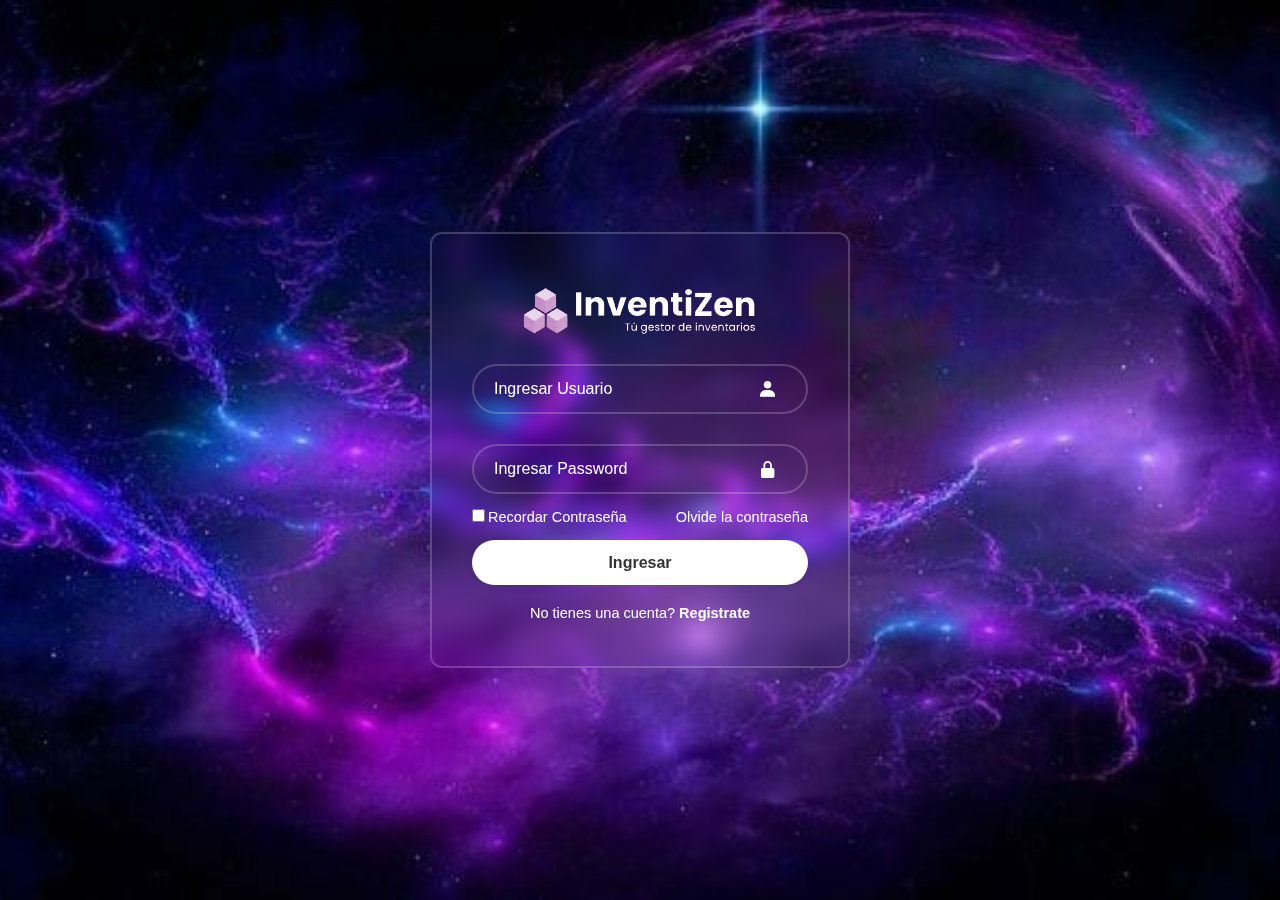
<file: login.html>
<!DOCTYPE html>
<html lang="en">
<head>
  <meta charset="UTF-8">
  <meta name="viewport" content="width=device-width, initial-scale=1.0">
  <title>Iniciar Sesion</title>
  <link rel="stylesheet" href="css/estilos.css" />
  <link rel="stylesheet" href="https://unpkg.com/boxicons@2.1.4/css/boxicons.min.css">
  
  <style>
    #aa {
      text-decoration: none;
      color: black;
    }
    .logo {
      width: 270px; 
      display: block;
      margin: 0 auto;
      margin-bottom: -110px;
      margin-top: -90px;
    }
  </style>

</head>
<script>
  async function login(event) {
    event.preventDefault();
    const username = document.getElementById("username").value;
    const password = document.getElementById("password").value;

    const response = await fetch('http://localhost:8000/token', {
      method: 'POST',
      headers: {
        'Content-Type': 'application/x-www-form-urlencoded',
      },
      body: new URLSearchParams({
        'username': username,
        'password': password,
      }),
    });

    if (response.ok) {
      const data = await response.json();
      localStorage.setItem('token', data.access_token);
      window.location.href = "index.html";
    } else {
      alert('Login failed');
    }
  }
</script>

<body>
  <div class="wrapper">
    <form onsubmit="login(event)">
      <img src="./img/logo2.png" alt="Logo" class="logo">
      <div class="input-box">
        <input type="text" id="username" placeholder="Ingresar Usuario" >
        <i class="bx bxs-user"></i>
      </div>
      <div class="input-box">
        <input type="password" id="password" placeholder="Ingresar Password" >
        <i class="bx bxs-lock-alt"></i>
      </div>
      <div class="remember-forgot">
        <label><input type="checkbox">Recordar Contraseña</label>
        <a href="password.html">Olvide la contraseña</a>
      </div>
      <button type="submit" class="btn">Ingresar</button>
      <div class="register-link">
        <p>No tienes una cuenta? <a href="registrar_user.html">Registrate</a></p>
      </div>
    </form>
  </div>
</body>
</html>
</file>
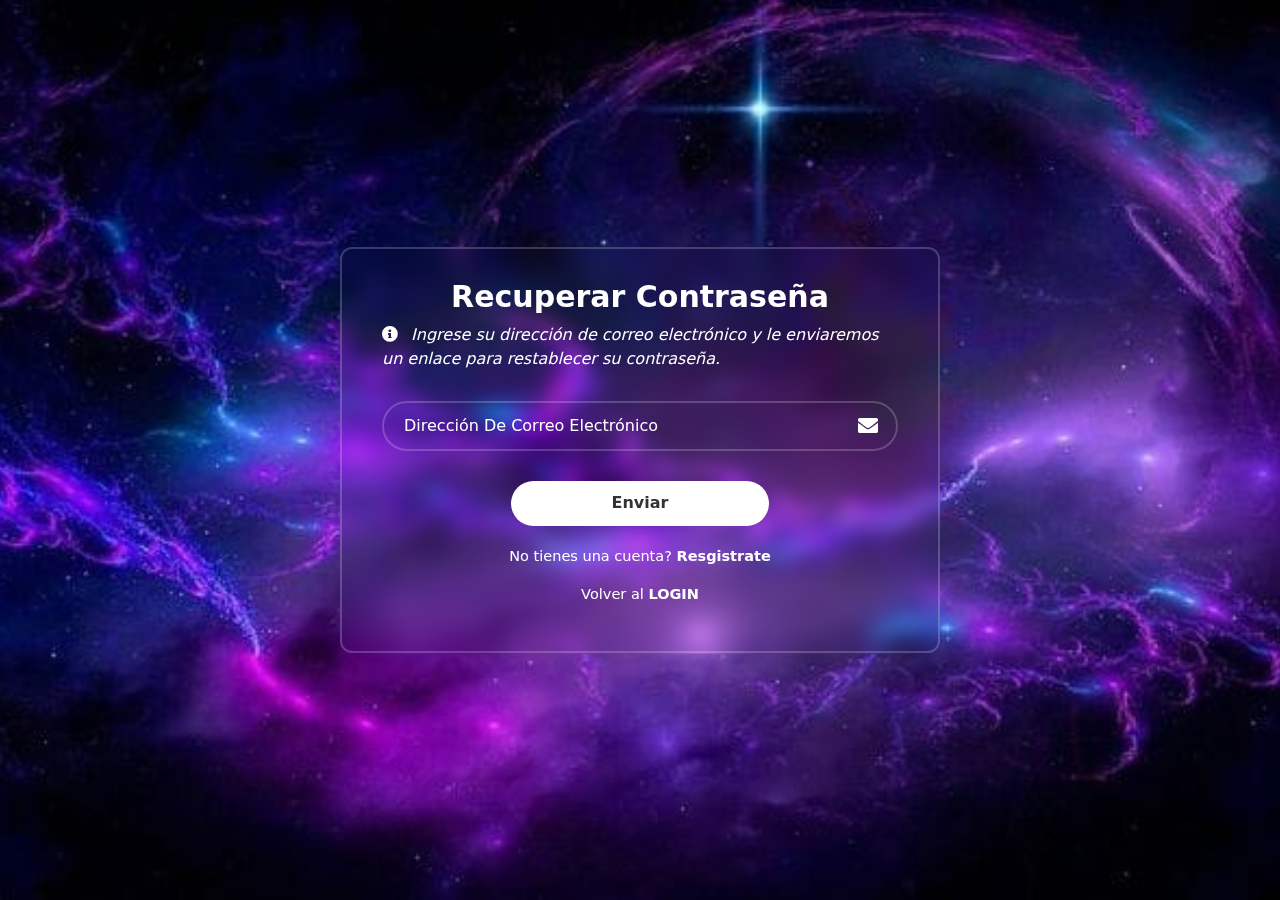
<file: password.html>
<!DOCTYPE html>
<html lang="en">
<head>
    <meta charset="UTF-8">
    <meta http-equiv="X-UA-Compatible" content="IE=edge">
    <meta name="viewport" content="width=device-width, initial-scale=1.0">
    <title>Recuperar Contraseña</title>
    <link rel="stylesheet" href="css/styles.css">
    <link rel="stylesheet" href="https://use.fontawesome.com/releases/v5.12.1/css/all.css" crossorigin="anonymous">

    <style>
        body {
            display: flex;
            justify-content: center;
            align-items: center;
            min-height: 100vh;
            background: url(img/foto_login.jpeg) no-repeat;
            background-size: cover;
            background-position: center;
        }

        .wrapper {
            width: 600px;
            background: transparent;
            border: 2px solid rgba(255, 255, 255, .2);
            backdrop-filter: blur(9px);
            color: #fff;
            border-radius: 12px;
            padding: 30px 40px;
        }

        .wrapper h1 {
            font-size: 30px;
            text-align: center;
            font-weight: normal;
            font-weight: 600;
        }

        .wrapper .input-box {
            position: relative;
            width: 100%;
            height: 50px;
            margin: 30px 0;
        }

        .input-box input {
            width: 100%;
            height: 100%;
            background: transparent;
            border: none;
            outline: none;
            border: 2px solid rgba(255, 255, 255, .2);
            border-radius: 40px;
            font-size: 16px;
            color: #fff;
            padding: 20px 45px 20px 20px;
        }

        .input-box input::placeholder {
            color: #fff;
        }

        .input-box i {
            position: absolute;
            right: 20px;
            top: 50%;
            transform: translateY(-50%);
            font-size: 20px;
            color: #fff;
        }

        .remember-forgot {
            display: flex;
            justify-content: space-between;
            font-size: 14.5px;
            margin: -15px 0 15px;
        }

        .remember-forgot label input {
            accent-color: #fff;
            margin-right: 3px;
        }

        .remember-forgot a {
            color: #fff;
            text-decoration: none;
        }

        .remember-forgot a:hover {
            text-decoration: underline;
        }

        .wrapper .btn {
            width: 50%;
            height: 45px;
            background: #fff;
            border: none;
            outline: none;
            border-radius: 40px;
            box-shadow: 0 0 10px rgba(0, 0, 0, .1);
            cursor: pointer;
            font-size: 16px;
            color: #333;
            font-weight: 600;

        }

        .wrapper .register-link {
            font-size: 14.5px;
            text-align: center;
            margin: 20px 0 15px;
        }

        .register-link p a {
            color: #fff;
            text-decoration: none;
            font-weight: 600;
        }

        .register-link p a:hover {
            text-decoration: underline;
        }

        .icon-text-container {
        display: flex;
        align-items: center; 
        }

        .icon-text-container i {
        margin-right: 8px; 
        }

        .icon-text-container span {
        font-style: italic; 
        }

    </style>
</head>
<body>
    <div class="wrapper">
        <h1>Recuperar Contraseña</h1>
        <div class="icon-text-container">
            <span>
                <i class="fas fa-info-circle"></i>
                <span>Ingrese su dirección de correo electrónico y le enviaremos un enlace para restablecer su contraseña.</span>
             </span>
        </div>
        <div class="input-box">
            <input type="email" placeholder="Dirección De Correo Electrónico">
            <i class="fas fa-envelope"></i>
        </div>
        <div class="d-flex align-items-center justify-content-center mt-4 mb-0">
            <button class="btn" href="login.html">Enviar</button>
        </div>
        <div class="register-link">
            <p>No tienes una cuenta? <a href="registrar_user.html">Resgistrate</a></p>
            <p>Volver al  <a href="registrar_user.html">LOGIN</a></p>
        </div>
    </div>
</body>
</html>
</file>
<file: css/estilos.css>
*{
    margin: 0;
    padding: 0;
    box-sizing: border-box;
    font-family: "Poppins", sans-serif;
  }
  body{
    display: flex;
    justify-content: center;
    align-items: center;
    min-height: 100vh;
    background: url(../img/foto_login.jpeg) no-repeat;
    background-size: cover;
    background-position: center;
  }
  .wrapper{
    width: 420px;
    background: transparent;
    border: 2px solid rgba(255, 255, 255, .2);
    backdrop-filter: blur(9px);
    color: #fff;
    border-radius: 12px;
    padding: 30px 40px;
  }
  .wrapper h1{
    font-size: 36px;
    text-align: center;
    font-weight: normal;
    font-weight: 600;
  }
  .wrapper .input-box{
    position: relative;
    width: 100%;
    height: 50px;
    margin: 30px 0;
  }
  .input-box input{
    width: 100%;
    height: 100%;
    background: transparent;
    border: none;
    outline: none;
    border: 2px solid rgba(255, 255, 255, .2);
    border-radius: 40px;
    font-size: 16px;
    color: #fff;
    padding: 20px 45px 20px 20px;
  }
  .input-box input::placeholder{
    color: #fff;
  }
  .input-box i{
    position: absolute;
    right: 20px;
    top: 30%;
    transform: translate(-50%);
    font-size: 20px;
  
  }
  .wrapper .remember-forgot{
    display: flex;
    justify-content: space-between;
    font-size: 14.5px;
    margin: -15px 0 15px;
  }
  .remember-forgot label input{
    accent-color: #fff;
    margin-right: 3px;
  
  }
  .remember-forgot a{
    color: #fff;
    text-decoration: none;
  
  }
  .remember-forgot a:hover{
    text-decoration: underline;
  }
  .wrapper .btn{
    width: 100%;
    height: 45px;
    background: #fff;
    border: none;
    outline: none;
    border-radius: 40px;
    box-shadow: 0 0 10px rgba(0, 0, 0, .1);
    cursor: pointer;
    font-size: 16px;
    color: #333;
    font-weight: 600;
  }
  .wrapper .register-link{
    font-size: 14.5px;
    text-align: center;
    margin: 20px 0 15px;
  
  }
  .register-link p a{
    color: #fff;
    text-decoration: none;
    font-weight: 600;
  }
  .register-link p a:hover{
    text-decoration: underline;
  }
</file>
